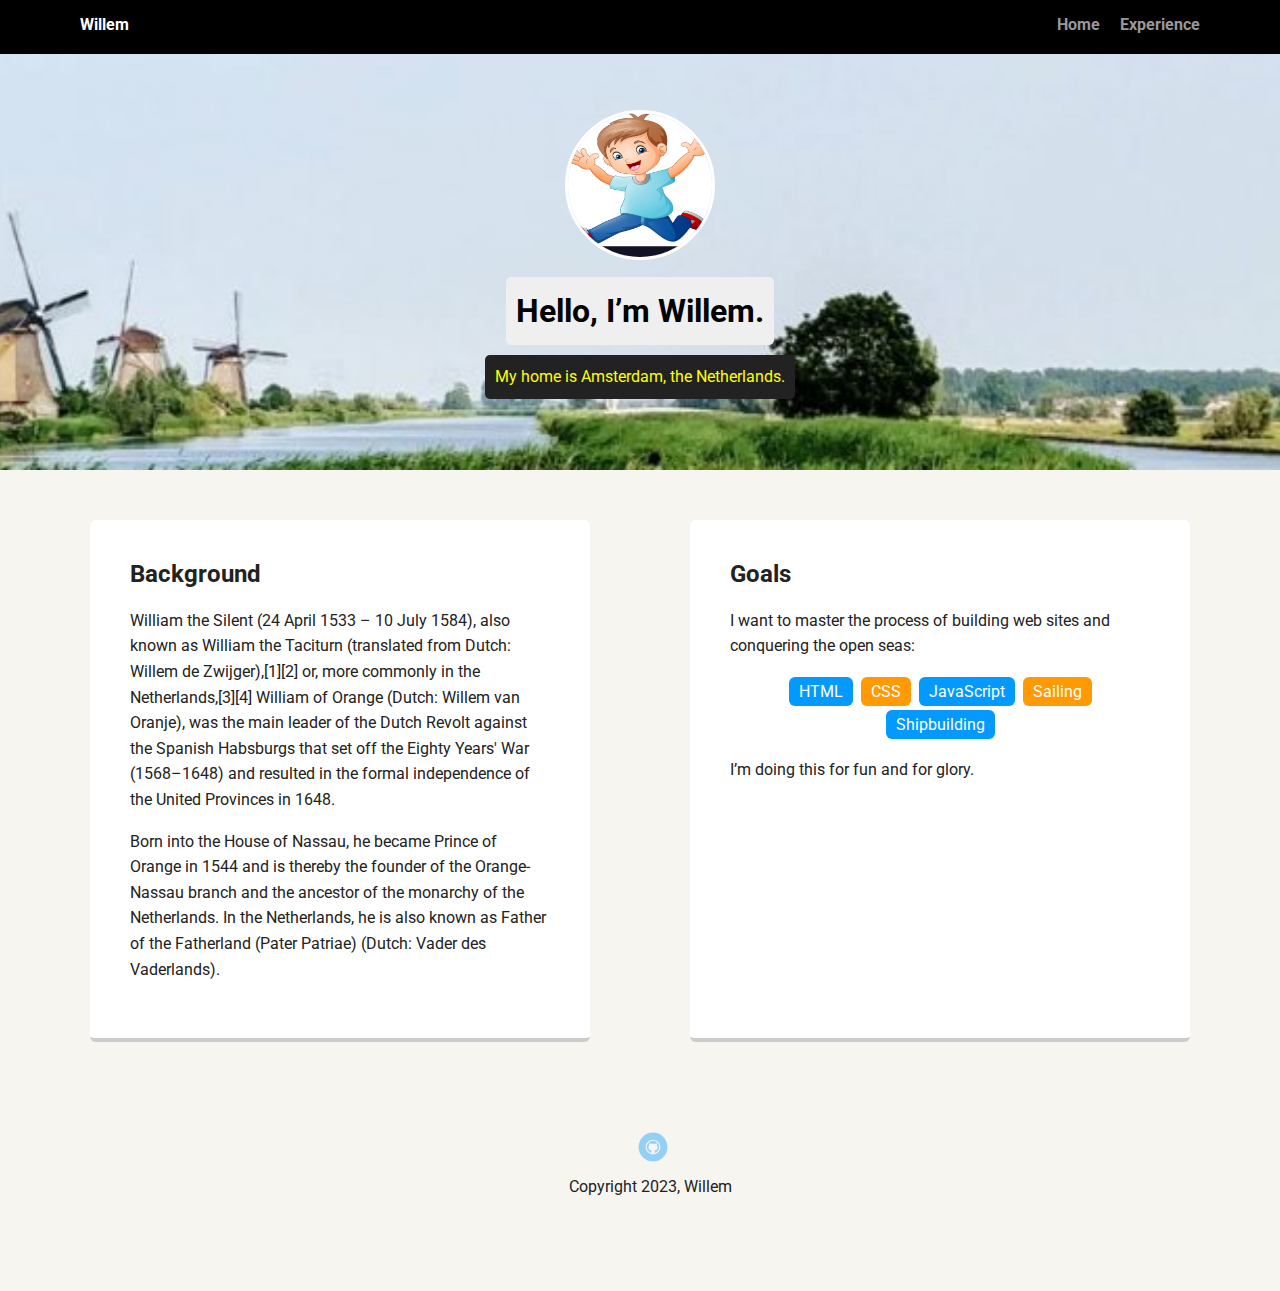
<file: index.html>
<!doctype html>
<html lang="en">
<head>
  <meta charset="utf-8">
  <title>Willem's Profile</title>
  <meta name="viewport" content="width=device-width, initial-scale=1.0">
  <link rel="stylesheet" href="styles.css">
  <link href="https://fonts.googleapis.com/css?family=Muli%7CRoboto:400,300,500,700,900" rel="stylesheet"></head>
  <body>

    <div class="main-nav">
        <ul class="nav">
          <li class="name">Willem</li>
          <li><a href="index.html">Home</a></li>
          <li><a href="experience.html">Experience</a></li>
        </ul>
    </div>

    <header>
      <img src="images/boy_vector-min.jpeg" alt="Drawing of Willem" class="profile-image">
      <h1 class="tag name">Hello, I’m Willem.</h1>
      <p class="tag location">My home is Amsterdam, the Netherlands.</p>
    </header>

    <main class="flex">
      <div class="card">
        <h2>Background</h2>
        <p>William the Silent (24 April 1533 – 10 July 1584), also known as William the Taciturn (translated from Dutch: Willem de Zwijger),[1][2] or, more commonly in the Netherlands,[3][4] William of Orange (Dutch: Willem van Oranje), was the main leader of the Dutch Revolt against the Spanish Habsburgs that set off the Eighty Years' War (1568–1648) and resulted in the formal independence of the United Provinces in 1648. </p>
        <p>Born into the House of Nassau, he became Prince of Orange in 1544 and is thereby the founder of the Orange-Nassau branch and the ancestor of the monarchy of the Netherlands. In the Netherlands, he is also known as Father of the Fatherland (Pater Patriae) (Dutch: Vader des Vaderlands).</p>
      </div> 

      <div class="card">
        <h2>Goals</h2>
        <p>I want to master the process of building web sites and conquering the open seas:</p>
        <ul class="skills">
          <li>HTML</li>
          <li>CSS</li>
          <li>JavaScript</li>
          <li>Sailing</li>
          <li>Shipbuilding</li>
        </ul>
        <p>I’m doing this for fun and for glory.</p>
      </div> 

    </main>
    <footer>
      <ul>
      
        <li><a href="https://github.com/willem-w" target="_blank" class="social github">Github</a></li>
      </ul>
      <p class="copyright" >Copyright 2023, Willem</p>
    </footer>
  </body>
  </html>
</file>
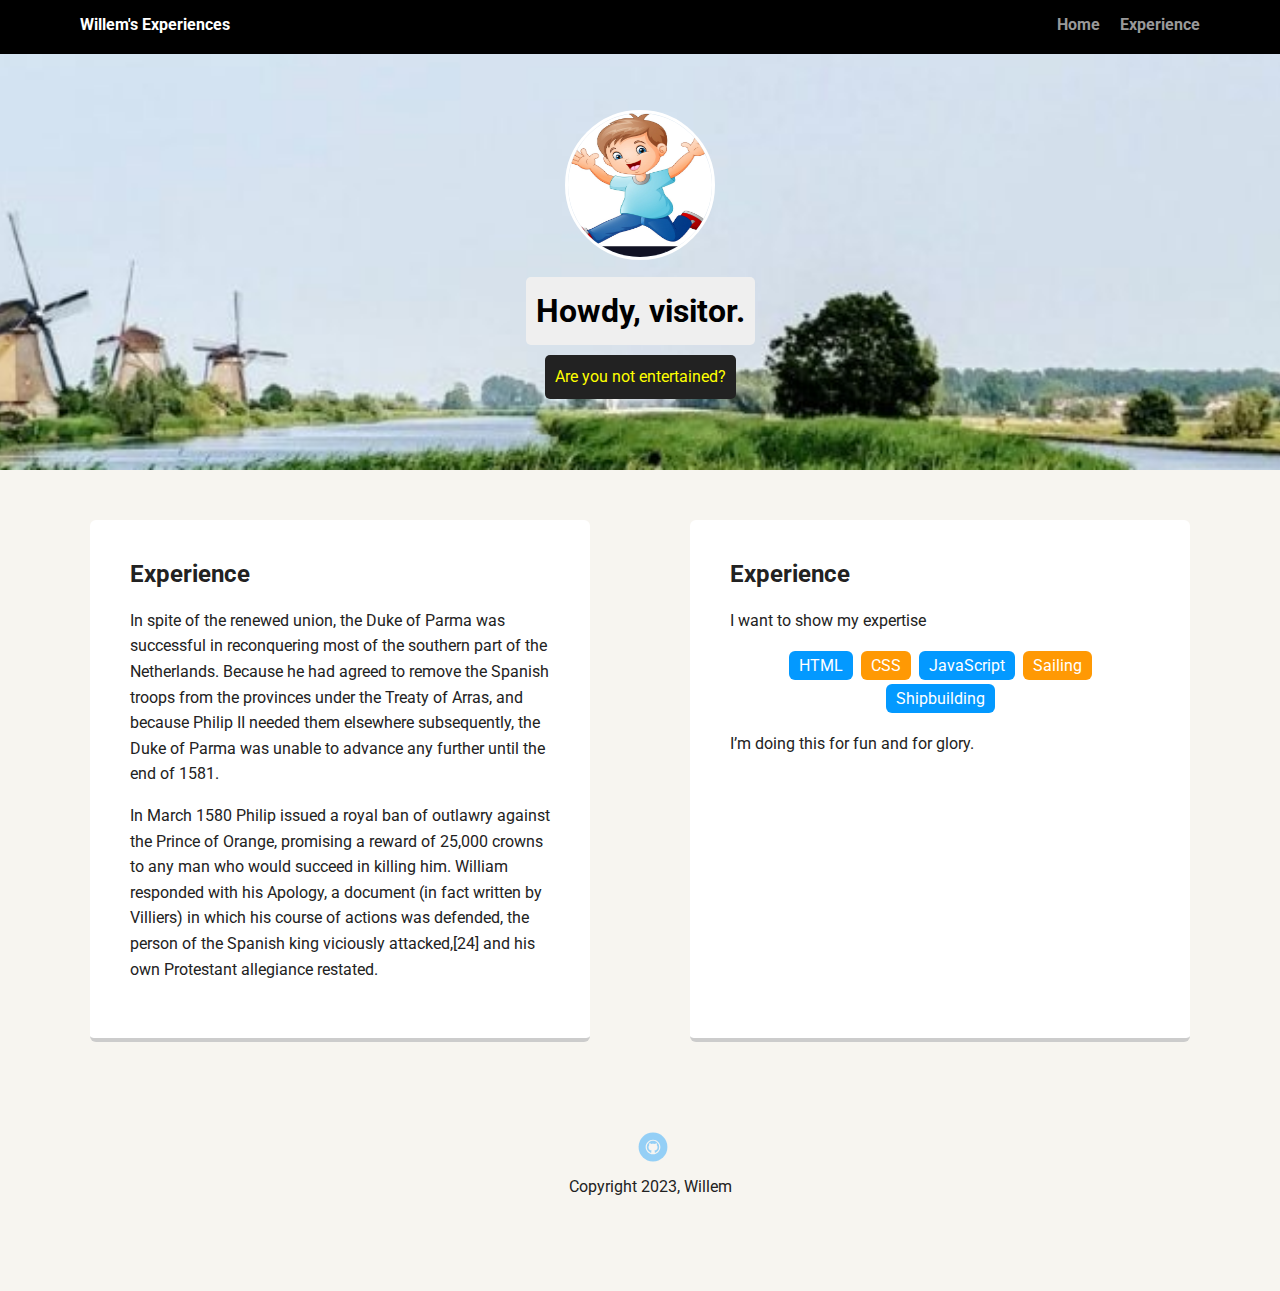
<file: experience.html>
<!doctype html>
<html lang="en">
<head>
  <meta charset="utf-8">
  <title>Willem's Experiences</title>
  <meta name="viewport" content="width=device-width, initial-scale=1.0">
  <link rel="stylesheet" href="styles.css">
  <link href="https://fonts.googleapis.com/css?family=Muli%7CRoboto:400,300,500,700,900" rel="stylesheet"></head>
  <body>

    <div class="main-nav">
        <ul class="nav">
          <li class="name">Willem's Experiences</li>
          <li><a href="index.html">Home</a></li>
          <li><a href="experience.html">Experience</a></li>
        </ul>
    </div>

    <header>
      <img src="images/boy_vector-min.jpeg" alt="Drawing of Willem" class="profile-image">
      <h1 class="tag name">Howdy, visitor.</h1>
      <p class="tag location">Are you not entertained?</p>
    </header>

    <main class="flex">
      <div class="card">
        <h2>Experience</h2>
        <p>In spite of the renewed union, the Duke of Parma was successful in reconquering most of the southern part of the Netherlands. Because he had agreed to remove the Spanish troops from the provinces under the Treaty of Arras, and because Philip II needed them elsewhere subsequently, the Duke of Parma was unable to advance any further until the end of 1581.</p>
        <p>In March 1580 Philip issued a royal ban of outlawry against the Prince of Orange, promising a reward of 25,000 crowns to any man who would succeed in killing him. William responded with his Apology, a document (in fact written by Villiers) in which his course of actions was defended, the person of the Spanish king viciously attacked,[24] and his own Protestant allegiance restated.</p>
        
      </div> 

      <div class="card">
        <h2>Experience</h2>
        <p>I want to show my expertise</p>
        <ul class="skills">
          <li>HTML</li>
          <li>CSS</li>
          <li>JavaScript</li>
          <li>Sailing</li>
          <li>Shipbuilding</li>
        </ul>
        <p>I’m doing this for fun and for glory.</p>
      </div> 

    </main>
    <footer>
      <ul>
      
        <li><a href="https://github.com/willem-w" target="_blank" class="social github">Github</a></li>
      </ul>
      <p class="copyright" >Copyright 2023, Willem</p>
    </footer>
  </body>
  </html>
</file>
<file: styles.css>
/* Global Layout Set-up */
* { 
  box-sizing: border-box;
}
  
body {
  margin: 0;
  padding: 0;
  text-align: center;
  font-family: 'Roboto', sans-serif;
  color: #222;
  background: #f7f5f0;
}
/* Link Styles */

a {
  text-decoration: none;
  color: #999;
}
a:hover {
  color: #6633ff;
}

/* Section Styles */

.main-nav {
  width: 100%;
  background: black;
  min-height: 30px;
  padding: 10px;
  position: fixed;
  text-align: center;
}
.nav {
  display: flex;
  justify-content: space-around;
  font-weight: 700;
  list-style-type: none;
  margin: 0 auto;
  padding: 0;
}

.nav .name {
    display: block;
    margin-right: auto;
    color: white;
}
.nav li {
  padding: 5px 10px 10px 10px;
}
.nav a {
  transition: all .5s;
}
.nav a:hover {
  color: white
}

header {
  text-align: center;
  background: url('images/holland.jpeg') no-repeat top center ;
  background-size: cover;
  overflow: hidden;
  padding-top: 60px;
}
header {
  line-height: 1.5;
}
header .profile-image {
  margin-top: 50px;
  width: 150px;
  height: 150px;
  border-radius: 50%;
  border: 3px solid white;
  transition: all .5s;
}
header .profile-image:hover {
  transform: scale(1.2) rotate(5deg);
}
.tag {
  background-color: #efefef;
  color: black;
  padding: 10px;
  border-radius: 5px;
  display: table;
  margin: 10px auto;
} 
.location {
  background-color: #222;
  color: yellow;
}
.card {
  margin: 30px;
  padding: 20px 40px 40px;
  max-width: 500px;
  text-align: left;
  background: #fff;
  border-bottom: 4px solid #ccc;
  border-radius: 6px;
  transition: all .5s;
}
.card:hover {
  border-color: #ff99ff;
}

ul.skills {
  padding: 0;
  text-align: center;
}

.skills li {
  border-radius: 6px;
  display: inline-block;
  background: #ff9904;
  color: white;
  padding: 5px 10px;
  margin: 2px;
}

.skills li:nth-child(odd) {
  background: #0399ff;
}

footer {
  width: 100%;
  min-height: 30px;
  padding: 20px 0 40px 20px;
}

footer .copyright {
  top: -8px;
  font-size: .75em;
}

footer ul {
  list-style-type: none;
  margin: 0;
  padding: 0;
}

footer ul li {
  display: inline-block;
}

a.social {
  display: inline-block;
  text-indent: -9999px;
  margin-left: 5px;
  width: 30px;
  height: 30px;
  background-size: 30px 30px;
  opacity: .4;
  transition: all .5s;
}
a.twitter {
  background-image: url(images/twitter.svg);
}
a.linkedin {
  background-image: url(images/linkedin.svg);
}
a.github {
  background-image: url(images/github.svg);
}
a.social:hover {
  opacity: 1;
}
.clearfix {
  clear: both;
}

/* Styles for larger screens */
@media screen and (min-width: 720px) {
  
  .flex {
      display: -ms-flexbox;      /* TWEENER - IE 10 */
      display: flex; 
      max-width: 1200px;
      -ms-flex-pack: distribute;
      justify-content: space-around;
      margin: 0 auto;
  }

  header {
    min-height: 470px;
  }

  .nav {
    max-width: 1200px;
    padding: 0 30px;
  }


  main {
    padding-top: 20px;
  }

  main p {
    line-height: 1.6em;
  }

  footer {
    font-size: 1.3em;
    max-width: 1200px;
    margin: 40px auto;
  }

}
</file>
